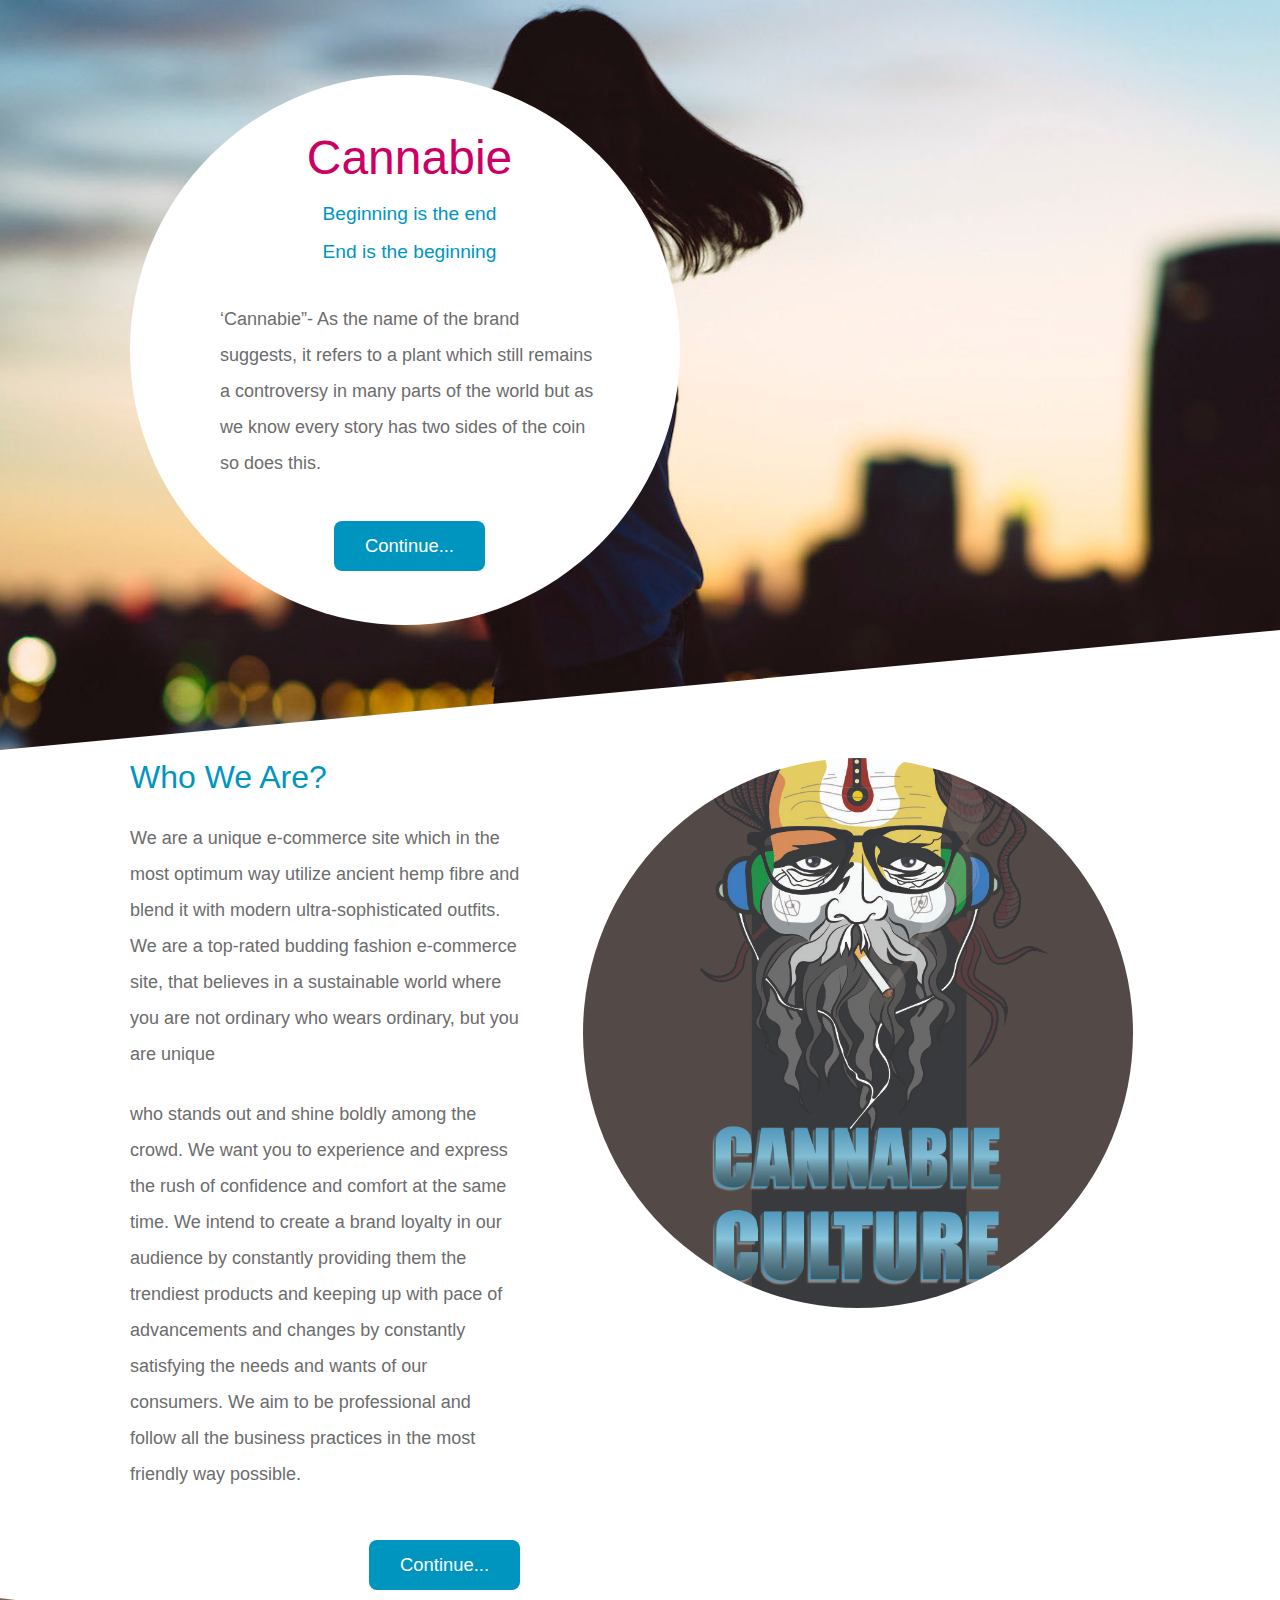
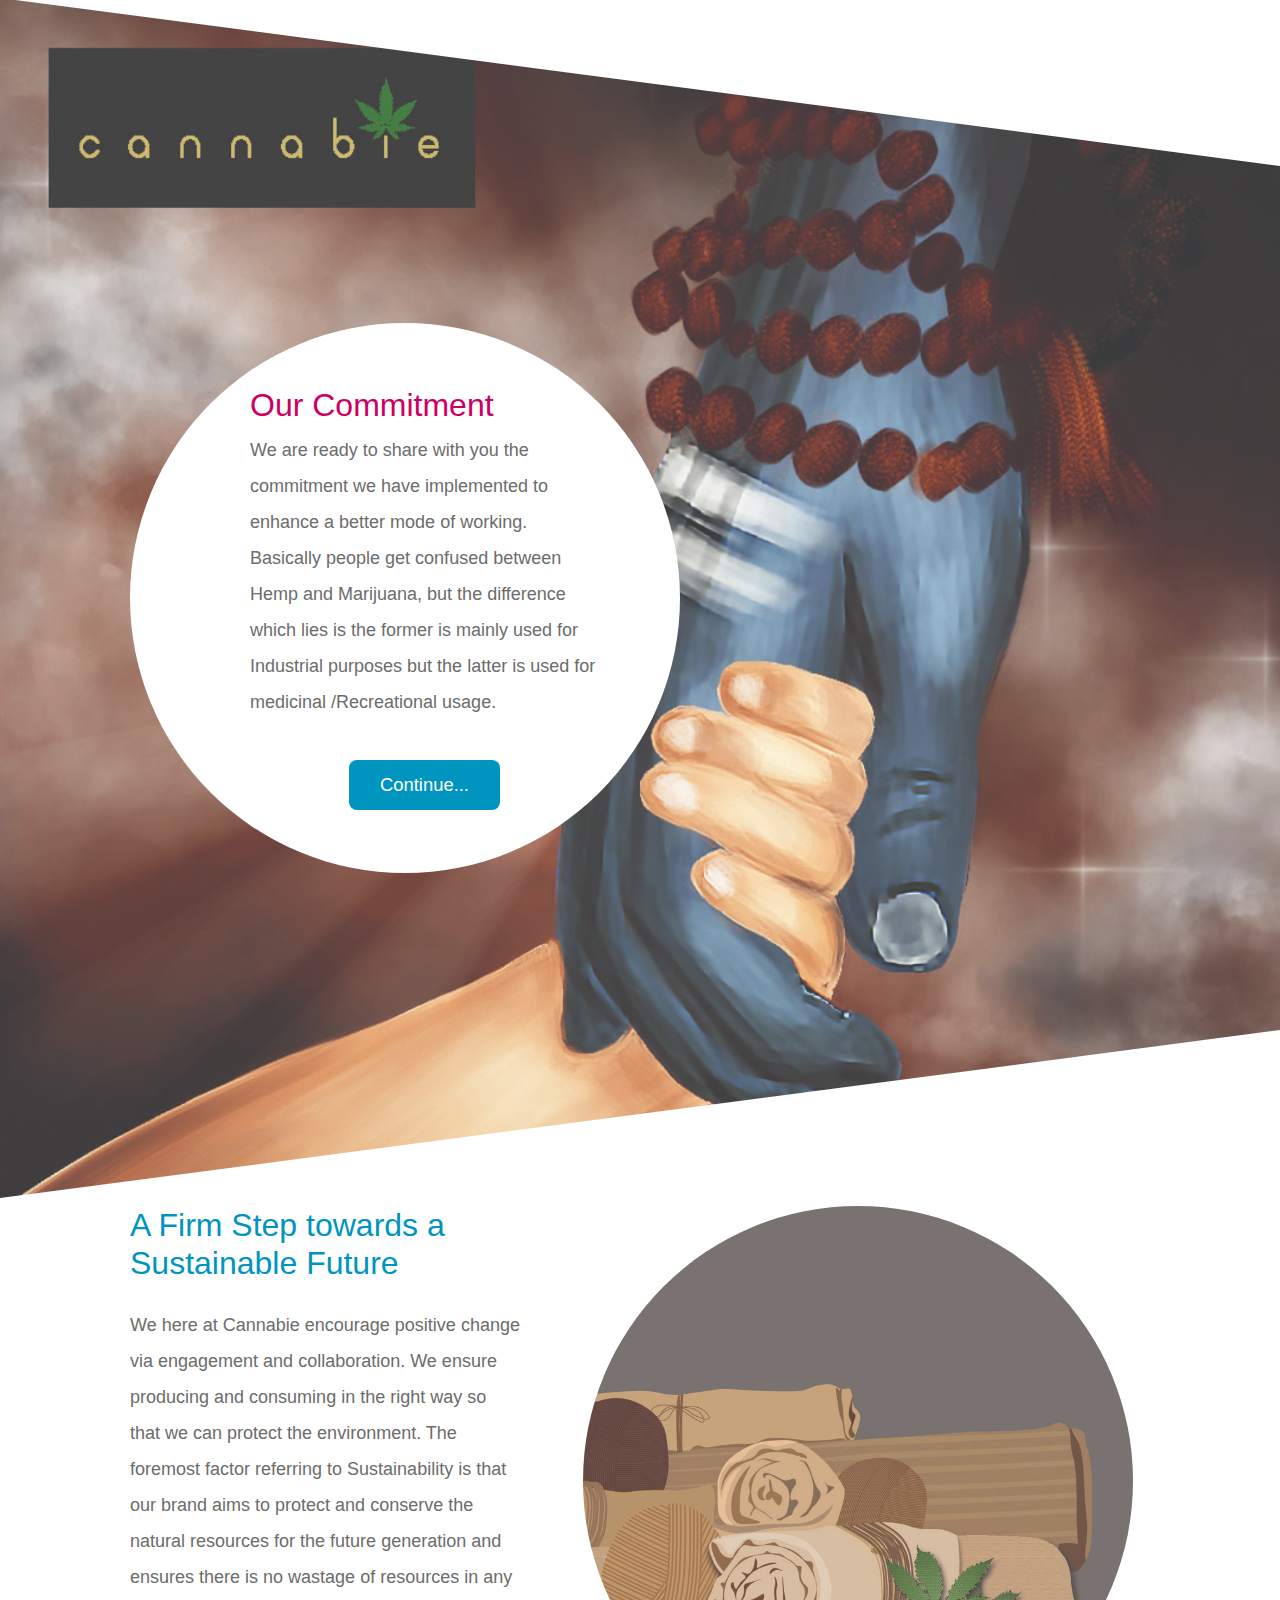
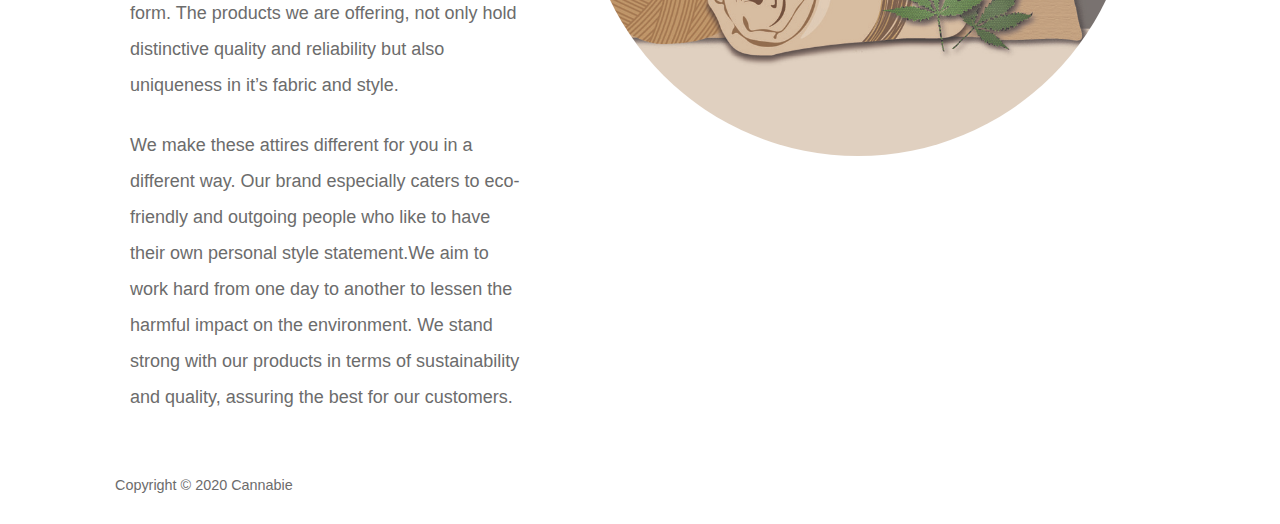
<file: about.html>
<!DOCTYPE html>
<html lang="en">

<head>
    <meta charset="UTF-8">
    <meta name="viewport" content="width=device-width, initial-scale=1.0">
    <meta http-equiv="X-UA-Compatible" content="ie=edge">
    <link rel="stylesheet" href="css1/bootstrap.min.css">
    <link rel="stylesheet" href="css1/style.css">
    <title>Cannabie About</title>
   
</head>

<body>
    <div class="tm-container mx-auto">
        <section class="tm-section tm-section-1">
            <div class="container">
                <div class="row">
                    <div class="col-sm-12">
                        <div class="tm-bg-circle-white tm-flex-center-v">
                            <header class="text-center">
                                <h1 class="tm-site-title">Cannabie</h1>
                                <p class="tm-site-subtitle">Beginning is the end<br>End is the beginning</p>
                            </header>
                            <p>‘Cannabie”- As the name of the brand suggests, it refers to a plant which still remains a
                        controversy in many parts of the world but as we know every story has two sides of the coin so
                        does this.
                        </p>
                            <p class="text-center mt-4 mb-0">
                                <a data-scroll href="#tm-section-2" class="btn tm-btn-secondary">Continue...</a>
                            </p>

                        </div>
                    </div>
                </div>
            </div>
        </section>
        <section id="tm-section-2" class="tm-section pt-2 pb-2">
            <div class="container">
                <div class="row">
                    <div class="col-xl-5 col-lg-6 tm-flex-center-v tm-text-container tm-section-left">
                        <h2 class="tm-color-secondary mb-4">Who We Are?</h2>
                        <p class="mb-4">We are a unique e-commerce site which in the most optimum way utilize ancient hemp fibre and
                        blend it
                        with modern ultra-sophisticated outfits. We are a top-rated budding fashion e-commerce site,
                        that
                        believes in a sustainable world where you are not ordinary who wears ordinary, but you are
                        unique</p>
                        <p class="mb-5">who stands out and shine boldly among the crowd. We want you to experience and express the rush
                        of
                        confidence and comfort at the same time. We intend to create a brand loyalty in our audience by
                        constantly providing them the trendiest products and keeping up with pace of advancements and
                        changes by constantly satisfying the needs and wants of our consumers.
                        We aim to be professional and follow all the business practices in the most friendly way
                        possible.</p>
                        <p class="text-right mb-0">
                            <a href="#tm-section-3" class="btn tm-btn-secondary">Continue...</a>
                        </p>
                    </div>
                    <div class="col-xl-7 col-lg-6 tm-circle-img-container">
                        <img src="img/img-01.jpg" alt="Image" class="rounded-circle tm-circle-img">
                    </div>
                </div>
            </div>
        </section>
        <section id="tm-section-3" class="tm-section tm-section-3">
            <div class="container">
                <div class="row">
                    <div class="col-sm-12 tm-section-2-right">
                        <div class="tm-bg-circle-white tm-bg-circle-pad-2 tm-flex-center-v">
                            <header>
                                <h2 class="tm-color-primary">Our Commitment</h2>
                            </header>
                            <p>We are ready to share with you the commitment we have implemented to enhance a better mode of
                        working. Basically people get confused between
                        Hemp and Marijuana, but the difference which lies is the former is mainly used for Industrial
                        purposes but the latter is used for medicinal /Recreational usage. 
                            </p>
                                 <p class="text-center mt-4 mb-0">
                            <a href="#tm-section-4" class="btn tm-btn-secondary">Continue...</a>
                        </p>
                          
                        </div>
                    </div>
                </div>
            </div>
        </section>
       <section id="tm-section-4" class="tm-section pt-2 pb-2">
            <div class="container">
                <div class="row">
                    <div class="col-xl-5 col-lg-6 tm-flex-center-v tm-text-container tm-section-left">
                        <h2 class="tm-color-secondary mb-4">A Firm Step towards a Sustainable Future</h2>
                        <p class="mb-4">We here at Cannabie encourage positive change via engagement and collaboration. We ensure
                        producing
                        and consuming in the right way so that we can protect the environment. The foremost factor
                        referring
                        to Sustainability is that our brand aims to protect and conserve the natural resources for the
                        future generation and ensures there is no wastage of resources in any form. The products we are
                        offering, not only hold distinctive quality and reliability but also uniqueness in it’s fabric
                        and
                        style.</p>
                        <p class="mb-5">We make these attires different for you in a different way. Our brand especially caters
                        to
                        eco-friendly and outgoing people who like to have their own personal style statement.We aim to
                        work
                        hard from one day to another to lessen the harmful impact on the environment. We stand strong
                        with
                        our products in terms of sustainability and quality, assuring the best for our customers.</p>
        
                    </div>
                    <div class="col-xl-7 col-lg-6 tm-circle-img-container">
                        <img src="img/a2.jpg" alt="Image" class="rounded-circle tm-circle-img">
                    </div>
                </div>
            </div>
        </section>
        <footer class="container">
            <div class="row">
                <div class="col-xs-12">
                    <p class="small mb-4 tm-footer-text">Copyright &copy; 2020 Cannabie
                    

                    </p>
                </div>
            </div>
        </footer>
    </div>
    <script src="js/smooth-scroll.polyfills.min.js"></script>
    <script>
        var scroll = new SmoothScroll('a[href*="#"]', {
            easing: 'easeInOutQuart',
            speed: 800
        });
    </script>
</body>
</html>
</file>
<file: css1/style.css>
* {
  margin: 0;
  padding: 0;
}

body {
  background-color: #eee;
  color: #6c6c6c;
  font-family: "Open Sans", Helvetica, Arial, sans-serif;
  font-size: 18px;
  overflow-x: hidden;
}

.tm-container {
  background-color: white;
  max-width: 1800px;
}

.tm-site-title {
  color: #cc0064;
  font-size: 3rem;
}

.tm-site-subtitle {
  color: #0095bf;
  font-size: 1.2rem;
  margin-bottom: 30px;
}

.tm-section-1 {
  height: 750px;
  background-image: url(../img/spot-bg-01.jpg);
  background-size: cover;
  -webkit-clip-path: polygon(0px 0px, 100% 0px, 100% 84%, 0px 100%);
  clip-path: polygon(0px 0px, 100% 0px, 100% 84%, 0px 100%);
  /* background-position: center -95px; */
  background-repeat: no-repeat;
  padding-top: 75px;
}

.tm-section-3 {
  height: 1200px;
  background-image: url(../img/spot-bg-02.jpg);
  background-size: cover;
 -webkit-clip-path: polygon(0px 0px, 100% 14%, 100% 86%, 0px 100%);
  clip-path: polygon(0px 0px, 100% 14%, 100% 86%, 0px 100%);
  background-repeat: no-repeat;
  display: flex;
  align-items: center;
}

.tm-color-primary {
  color: #cc0064;
}

.tm-color-secondary {
  color: #0095bf;
}

.tm-btn-primary {
  color: white;
  background-color: #cc0064;
}

.tm-btn-primary:hover,
.tm-btn-primary:focus {
  background-color: #f21b85;
}

.tm-btn-secondary {
  color: white;
  background-color: #0095bf;
}

.tm-btn-secondary:hover,
.tm-btn-secondary:focus {
  background-color: #44cbf1;
}

.tm-bg-circle-white {
  background-color: white;
  color: #6c6c6c;
  padding: 75px 81px 75px 90px;
  border-radius: 50%;
  width: 550px;
  height: 550px;
}

.tm-bg-circle-pad-2 {
  padding-left: 120px;
}

p,
ul {
  line-height: 2;
  font-weight: 300;
}

ul {
  margin: 0;
}
ul.dashed {
  list-style-type: none;
}
ul.dashed > li {
  text-indent: -5px;
}
ul.dashed > li:before {
  content: "-";
  margin-right: 5px;
  text-indent: -5px;
}

.btn {
  padding: 10px 30px;
  font-size: 1.15rem;
  font-weight: 300;
  border-radius: 8px;
}

a.btn:hover {
  color: white;
  text-decoration: none;
}

.tm-flex-center-v {
  display: flex;
  flex-direction: column;
  justify-content: center;
}

.tm-text-container {
  max-width: 420px;
}

.tm-circle-img {
  width: 550px;
}

.tm-circle-img-container {
  text-align: right;
}

.tm-contact-form {
  max-width: 280px;
}

.form-control {
  border-radius: 0;
  border: none;
  border-bottom: 1px solid #cc0064;
}

.form-control:focus {
  box-shadow: none;
  border-color: #cc0064;
  border-width: 2px;
}

.tm-send-btn {
  border-radius: 5px;
  padding-top: 6px;
  padding-bottom: 6px;
}

.tm-footer-link {
  color: #6c6c6c;
}

.tm-footer-link:hover,
.tm-footer-link:focus {
  color: #cc0064;
  text-decoration: none;
}

@media (min-width: 576px) {
  .container {
    max-width: none;
  }
}
@media (min-width: 768px) {
  .container {
    max-width: 720px;
  }
}

@media (min-width: 992px) {
  .container {
    max-width: 960px;
  }
}

@media (min-width: 1200px) {
  .container {
    max-width: 1050px;
  }
}

@media (max-width: 992px) {
  .tm-bg-circle-white {
    margin-left: auto;
    margin-right: auto;
  }
  .tm-section-left {
    margin: 50px auto;
  }

  .tm-circle-img-container {
    text-align: center;
  }

  .tm-contact-form {
    max-width: 100%;
    padding-left: 30px;
    padding-right: 30px;
  }

  .tm-contact-right {
    margin-bottom: 50px;
  }

  .tm-footer-text {
    margin-left: 30px;
    margin-right: 30px;
  }
}

@media (max-width: 576px) {
  .tm-bg-circle-white {
    border-radius: 100px;
    width: 100%;
    height: auto;
    padding: 50px;
  }

  img {
    max-width: 100%;
  }

  .tm-section-1,
  .tm-section-3 {
    height: auto;
  }

  .tm-section-1 {
    padding-bottom: 90px;
    -webkit-clip-path: polygon(0px 0px, 100% 0px, 100% 92%, 0px 100%);
    clip-path: polygon(0px 0px, 100% 0px, 100% 92%, 0px 100%);
  }

  .tm-section-3 {
    padding-top: 100px;
    padding-bottom: 100px;
    -webkit-clip-path: polygon(0px 0px, 100% 8%, 100% 92%, 0px 100%);
    clip-path: polygon(0px 0px, 100% 8%, 100% 92%, 0px 100%);
  }

  .tm-circle-img-container {
    margin-bottom: 30px;
  }
}
</file>
